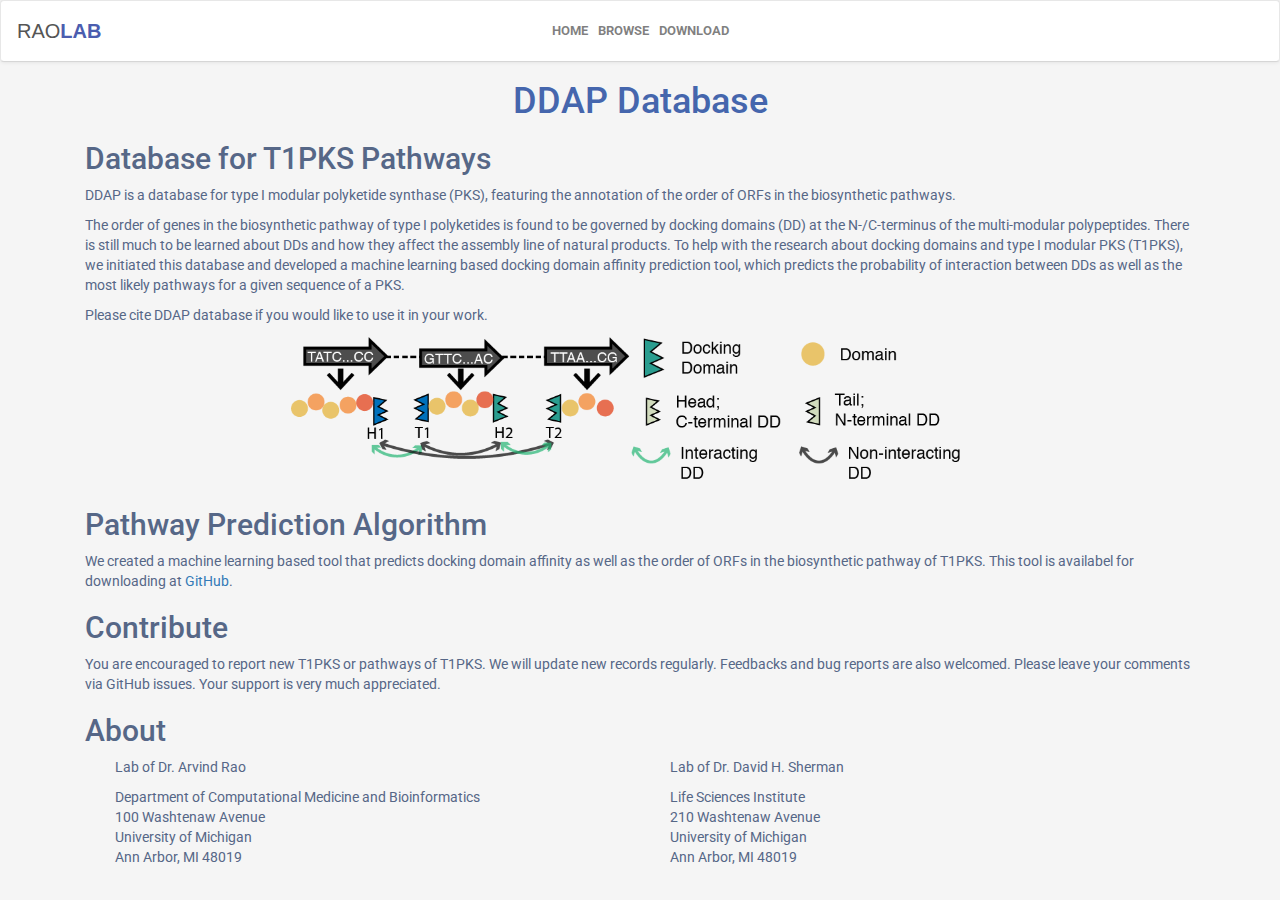
<file: index.html>
<!doctype html>
<html lang="en">
  <head>
    <!-- Required meta tags -->
    <meta charset="utf-8">
    <meta http-equiv="X-UA-Compatible" content="IE=edge">
    <meta name="viewport" content="width=device-width, initial-scale=1, shrink-to-fit=no">

    <!-- Bootstrap CSS -->
    <link rel="stylesheet" href="https://stackpath.bootstrapcdn.com/bootstrap/4.3.1/css/bootstrap.min.css" integrity="sha384-ggOyR0iXCbMQv3Xipma34MD+dH/1fQ784/j6cY/iJTQUOhcWr7x9JvoRxT2MZw1T" crossorigin="anonymous">
    <link rel="stylesheet" href="https://fonts.googleapis.com/css?family=Roboto|Varela+Round">
    <link rel="stylesheet" href="https://fonts.googleapis.com/icon?family=Material+Icons">
    <link rel="stylesheet" href="https://maxcdn.bootstrapcdn.com/font-awesome/4.7.0/css/font-awesome.min.css">
    <link rel="stylesheet" href="https://maxcdn.bootstrapcdn.com/bootstrap/3.3.7/css/bootstrap.min.css">
    <script src="https://ajax.googleapis.com/ajax/libs/jquery/1.12.4/jquery.min.js"></script>
    <script src="https://cdnjs.cloudflare.com/ajax/libs/popper.js/1.14.7/umd/popper.min.js" integrity="sha384-UO2eT0CpHqdSJQ6hJty5KVphtPhzWj9WO1clHTMGa3JDZwrnQq4sF86dIHNDz0W1" crossorigin="anonymous"></script>
    <script src="https://stackpath.bootstrapcdn.com/bootstrap/4.3.1/js/bootstrap.min.js" integrity="sha384-JjSmVgyd0p3pXB1rRibZUAYoIIy6OrQ6VrjIEaFf/nJGzIxFDsf4x0xIM+B07jRM" crossorigin="anonymous"></script>
    <script src="https://maxcdn.bootstrapcdn.com/bootstrap/3.3.7/js/bootstrap.min.js"></script>
    <!-- load custom styles-->
    <link href="https://tylii.github.io/ddap/css/style.css" rel="stylesheet" type="text/css"> 
    <script src="https://tylii.github.io/ddap/js/my_functions.js"></script> 
    <title>DDAP</title>
    
</head>
  
<body>   
  <div id="nav-bar"></div>
    
  <div class="container">
  <h1>DDAP Database</h1>
  <h2>Database for T1PKS Pathways</h2>
  <p>DDAP is a database for type I modular polyketide synthase (PKS), featuring the annotation of the order of ORFs in the biosynthetic pathways.</p>

  <p>The order of genes in the biosynthetic pathway of type I polyketides is found to be governed by docking domains (DD) at the N-/C-terminus of the multi-modular polypeptides.  
    There is still much to be learned about DDs and how they affect the assembly line of natural products. 
    To help with the research about docking domains and type I modular PKS (T1PKS), 
    we initiated this database and developed a machine learning based docking domain affinity prediction tool, 
    which predicts the probability of interaction between DDs as well as the most likely pathways for a given sequence of a PKS.</p>
      
  <p>Please cite DDAP database if you would like to use it in your work.</p>
  <img class="center-image" src="https://tylii.github.io/ddap/img/figure1.png" alt="Figure 1">
  <h2>Pathway Prediction Algorithm</h2>
  <p> We created a machine learning based tool that predicts docking domain affinity as well as the order of ORFs in the biosynthetic pathway of T1PKS.
    This tool is availabel for downloading at <a href='https://github.com/tylii/ddap'>GitHub</a>.
  </p>  
  <h2>Contribute</h2>
  <p></p>
  <p>You are encouraged to report new T1PKS or pathways of T1PKS. We will update new records regularly. 
    Feedbacks and bug reports are also welcomed. Please leave your comments via GitHub issues. Your support is very much appreciated.</p>

  <h2>About</h2>



  <div class="container">
      <div class="col-lg-6 col-md-6 col-sm-12 col-xs-12" >
          <p>Lab of Dr. Arvind Rao</p>
          <p>Department of Computational Medicine and Bioinformatics<br>100 Washtenaw Avenue<br>University of Michigan<br>Ann Arbor, MI 48019</p>

      </div>
      <div class="col-lg-6 col-md-6 col-sm-12 col-xs-12" >
          <p>Lab of Dr. David H. Sherman</p>

  <p>Life Sciences Institute<br>210 Washtenaw Avenue<br>University of Michigan<br>Ann Arbor, MI 48019</p>
  </div>
      </div>
  <div>

  </body>
</html>
</file>
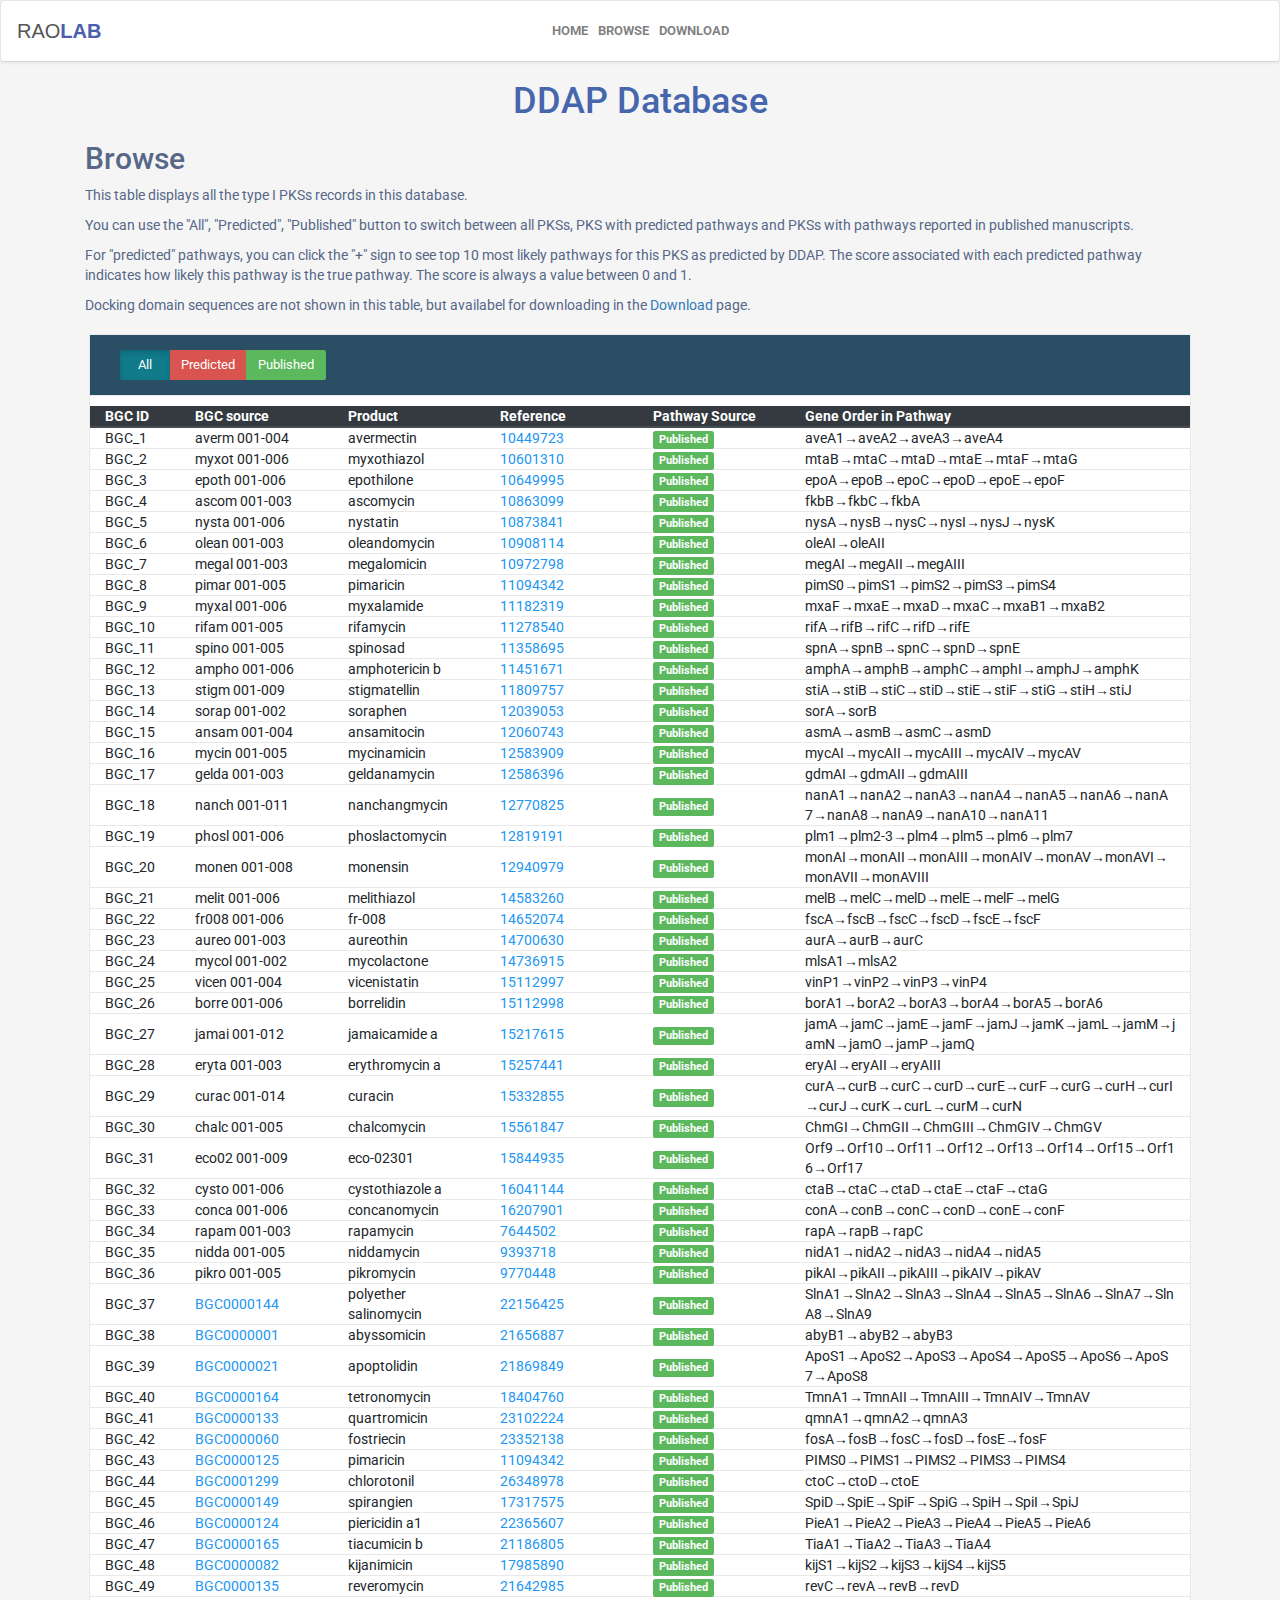
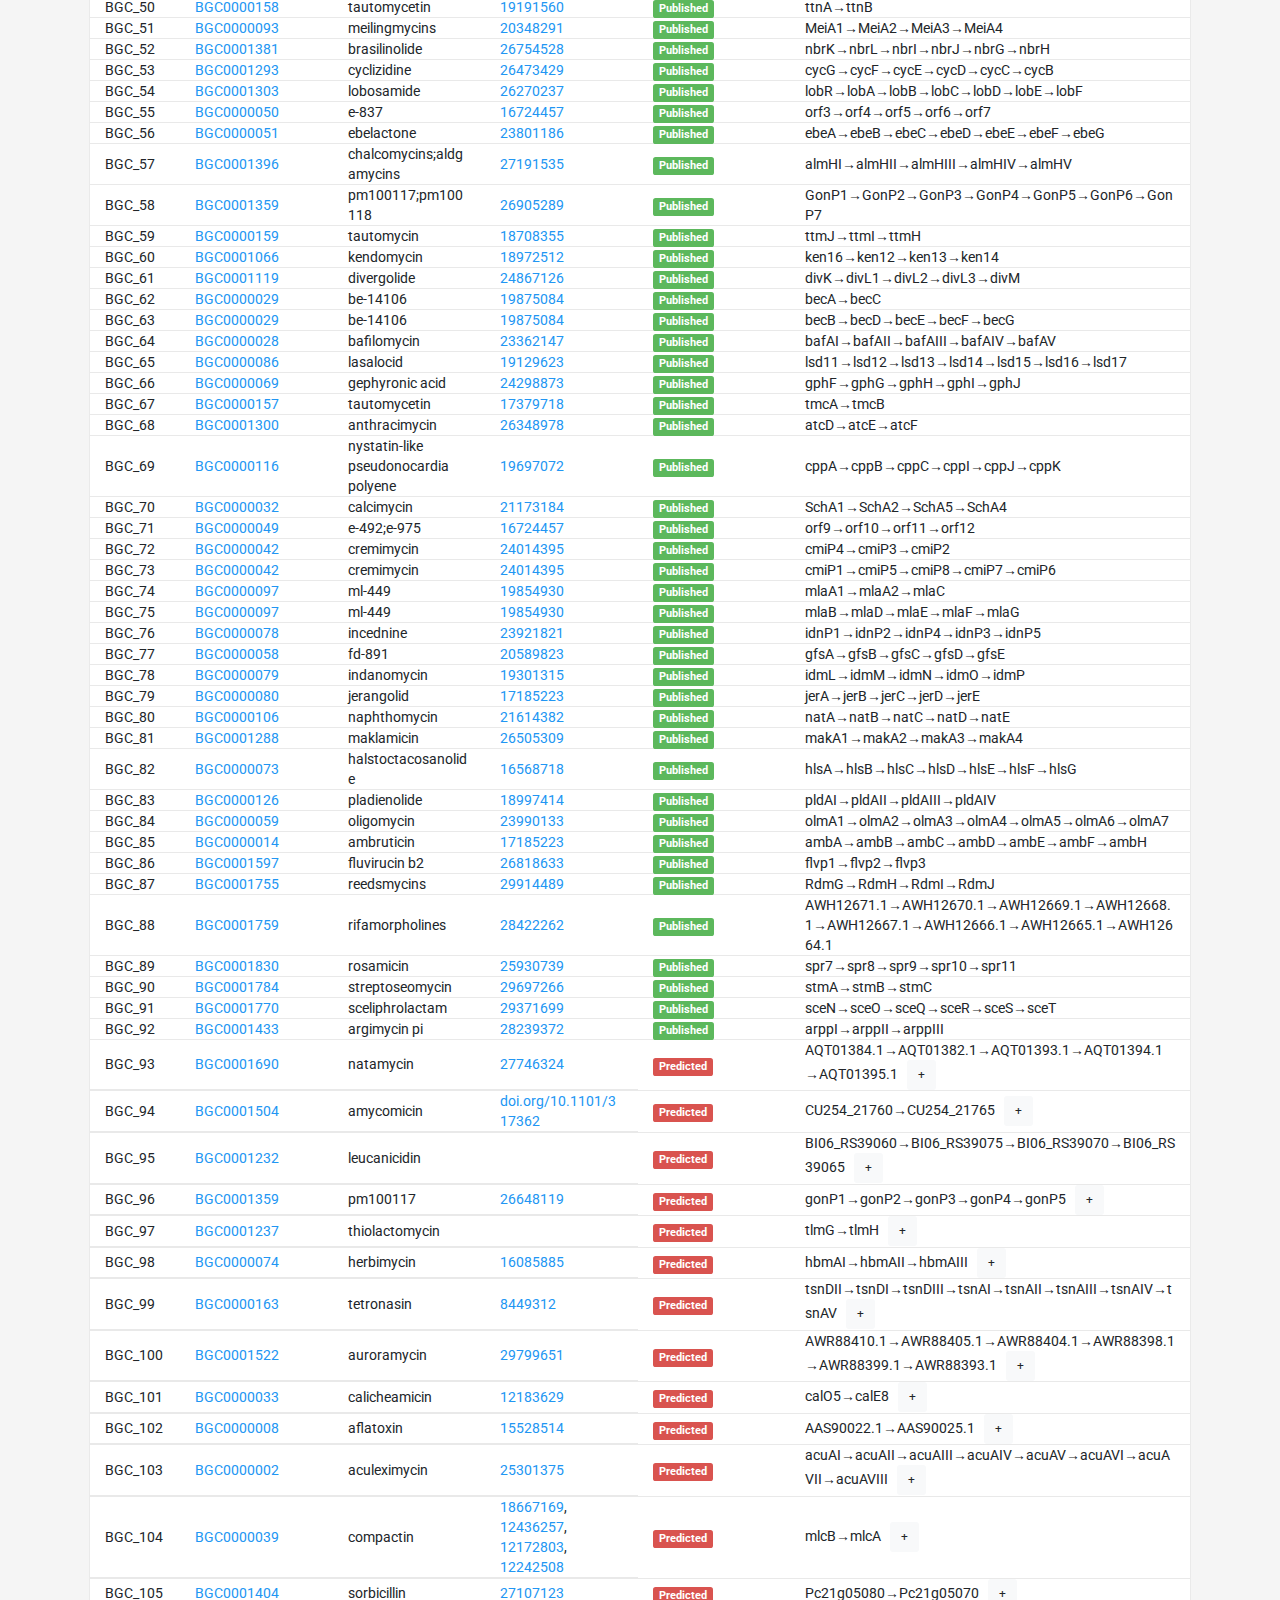
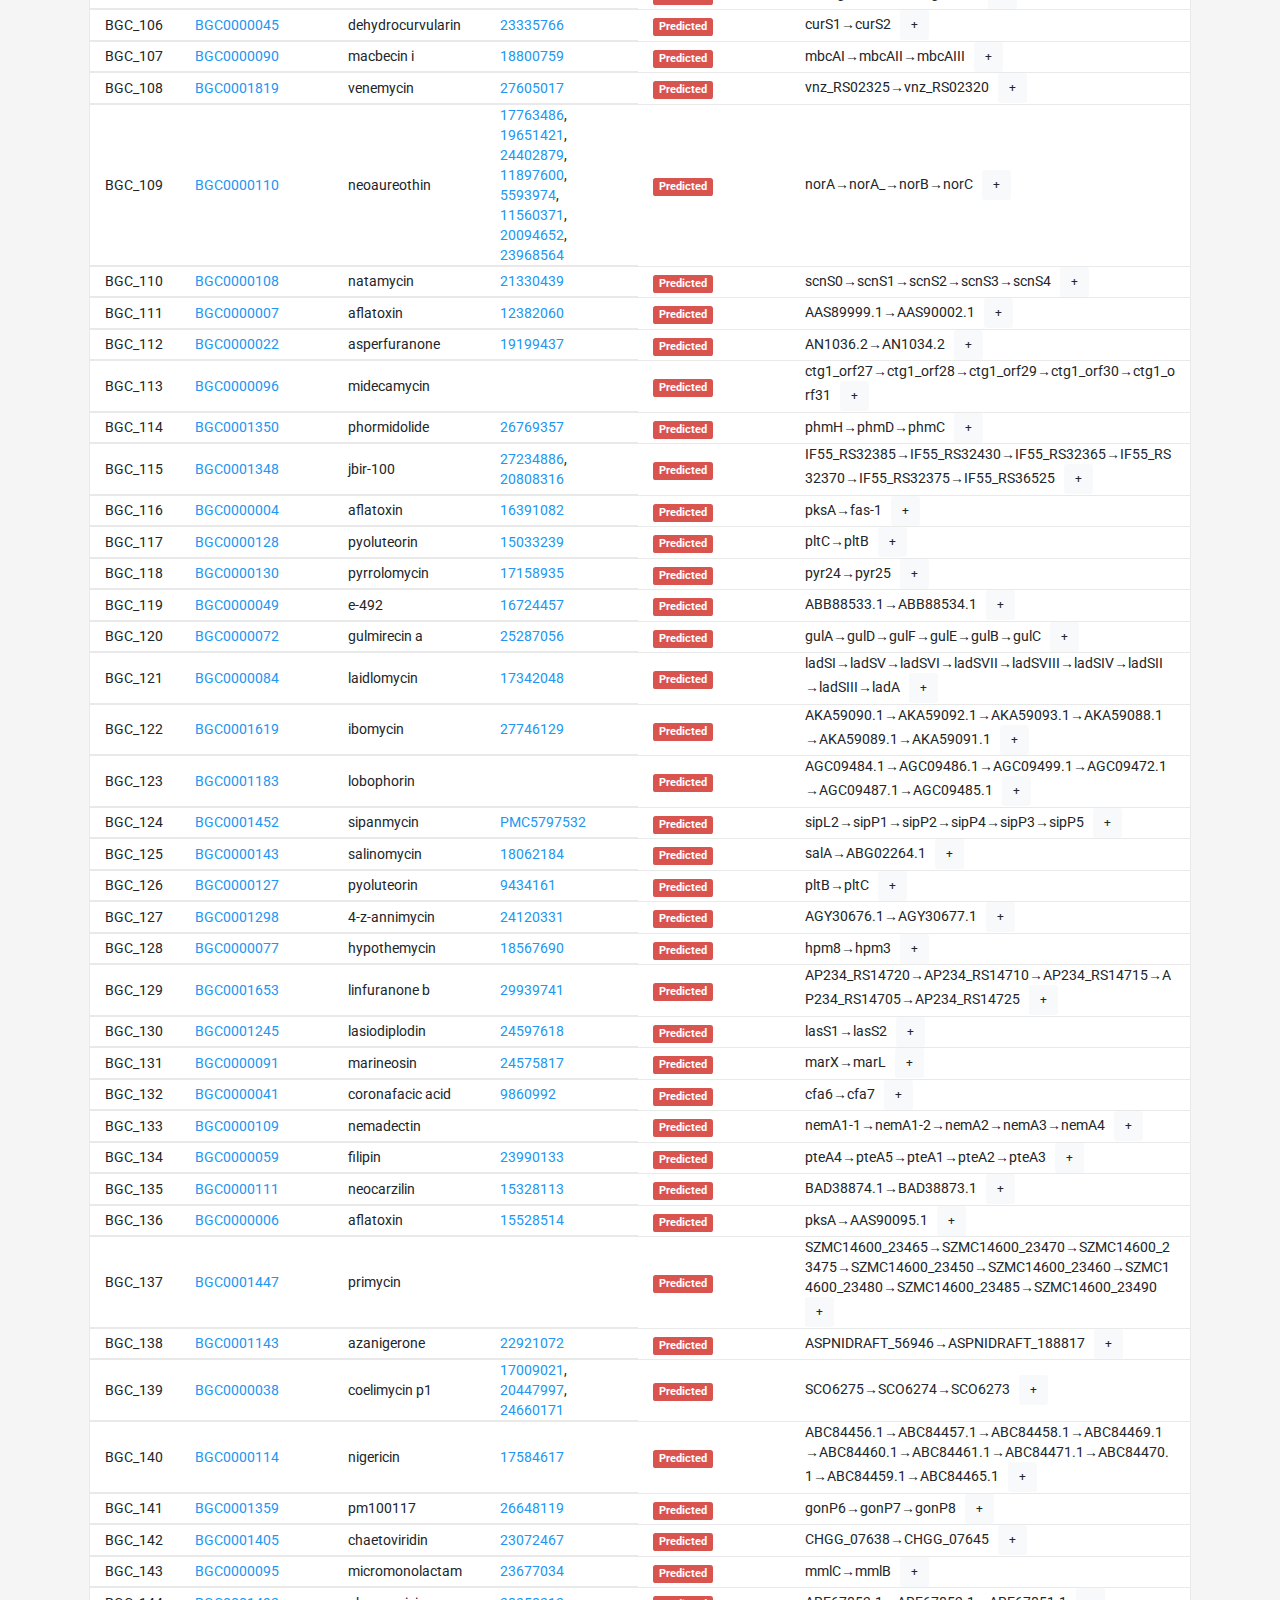
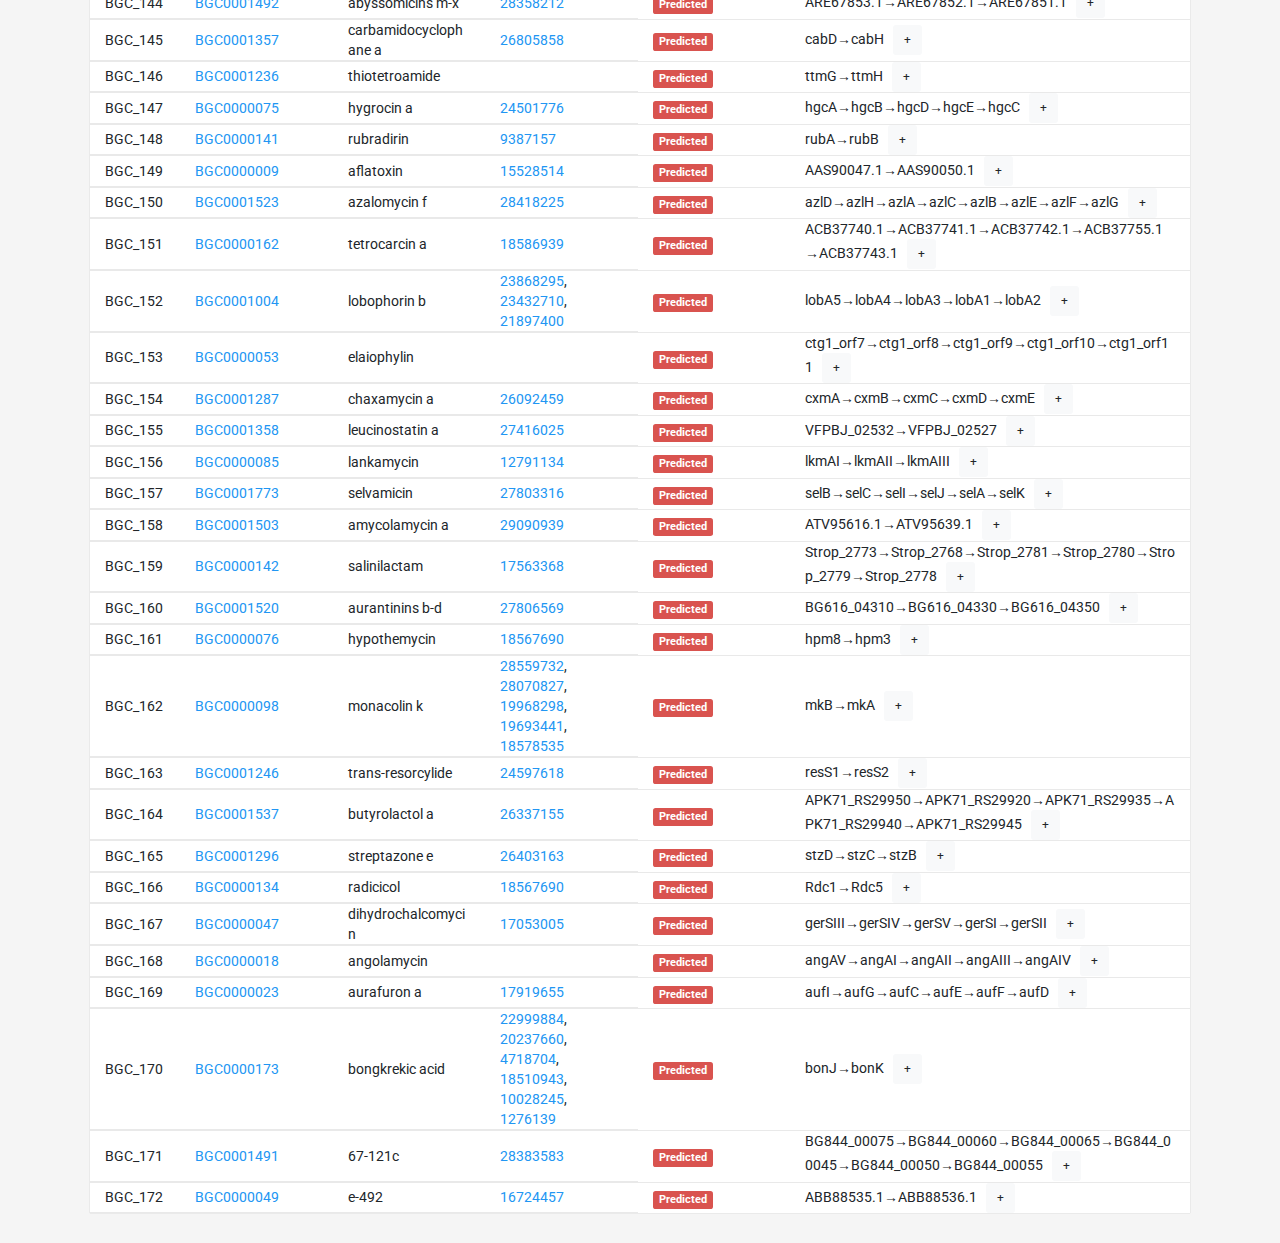
<file: html/browse.html>
<!doctype html>
<html lang="en-US">
  <head>
    <!-- Required meta tags -->
    <meta charset="utf-8">
    <meta http-equiv="X-UA-Compatible" content="IE=edge">
    <meta name="viewport" content="width=device-width, initial-scale=1, shrink-to-fit=no">

    <!-- Bootstrap CSS -->
    <link rel="stylesheet" href="https://stackpath.bootstrapcdn.com/bootstrap/4.3.1/css/bootstrap.min.css" integrity="sha384-ggOyR0iXCbMQv3Xipma34MD+dH/1fQ784/j6cY/iJTQUOhcWr7x9JvoRxT2MZw1T" crossorigin="anonymous">
    <link rel="stylesheet" href="https://fonts.googleapis.com/css?family=Roboto|Varela+Round">
    <link rel="stylesheet" href="https://fonts.googleapis.com/icon?family=Material+Icons">
    <link rel="stylesheet" href="https://maxcdn.bootstrapcdn.com/font-awesome/4.7.0/css/font-awesome.min.css">
    <link rel="stylesheet" href="https://maxcdn.bootstrapcdn.com/bootstrap/3.3.7/css/bootstrap.min.css">
    <script src="https://ajax.googleapis.com/ajax/libs/jquery/1.12.4/jquery.min.js"></script>
    <script src="https://cdnjs.cloudflare.com/ajax/libs/popper.js/1.14.7/umd/popper.min.js" integrity="sha384-UO2eT0CpHqdSJQ6hJty5KVphtPhzWj9WO1clHTMGa3JDZwrnQq4sF86dIHNDz0W1" crossorigin="anonymous"></script>
    <script src="https://stackpath.bootstrapcdn.com/bootstrap/4.3.1/js/bootstrap.min.js" integrity="sha384-JjSmVgyd0p3pXB1rRibZUAYoIIy6OrQ6VrjIEaFf/nJGzIxFDsf4x0xIM+B07jRM" crossorigin="anonymous"></script>
    <script src="https://maxcdn.bootstrapcdn.com/bootstrap/3.3.7/js/bootstrap.min.js"></script>

    <!-- load custom styles and functions -->
    <link href="https://tylii.github.io/ddap/css/style.css" rel="stylesheet" type="text/css"> 
    <script src="https://tylii.github.io/ddap/js/my_functions.js"></script>
    <title>DDAP</title>
    
    <style type="text/css">
    table {
        border-collapse: collapse;
      }
    </style>

    <script>
    $.ajax(
    {url:"table1.html",
     dataType:"text"}).done(
        document.onload = function(data){
        $('#load-table1').html(data);
     });
    </script>
    
    <script type="text/javascript">
    $(document).ajaxStop(function(){ 
        $("button[id^=show_]").click(function(event) {
            $("#extra_" + $(this).attr('id').substr(5)).slideToggle("fast");
            event.preventDefault();
        });

});
    </script>
    
</head>

<body>
    <div id="nav-bar"></div>

    
    <!-- Some text discription -->
    <div class="container">
        <h1>DDAP Database</h1>
        <h2>Browse</h2>
        <p> This table displays all the type I PKSs records in this database.</p>
        <p> You can use the "All", "Predicted", "Published" button to switch between all PKSs, 
            PKS with predicted pathways and PKSs with pathways reported in published manuscripts.
        </p>
        <p>
            For "predicted" pathways, you can click the "+" sign to see top 10 most likely pathways for this PKS as predicted by DDAP. 
            The score associated with each predicted pathway indicates how likely this pathway is the true pathway. The score is always a value between 0 and 1.
        </p>
        <p> Docking domain sequences are not shown in this table, but availabel for downloading in the <a href='https://tylii.github.io/ddap/html/download.html'>Download</a> page.</p>
    </div>

    <!-- Load data table -->
    <div id="load-table1"></div>


</body>

</html>
</file>
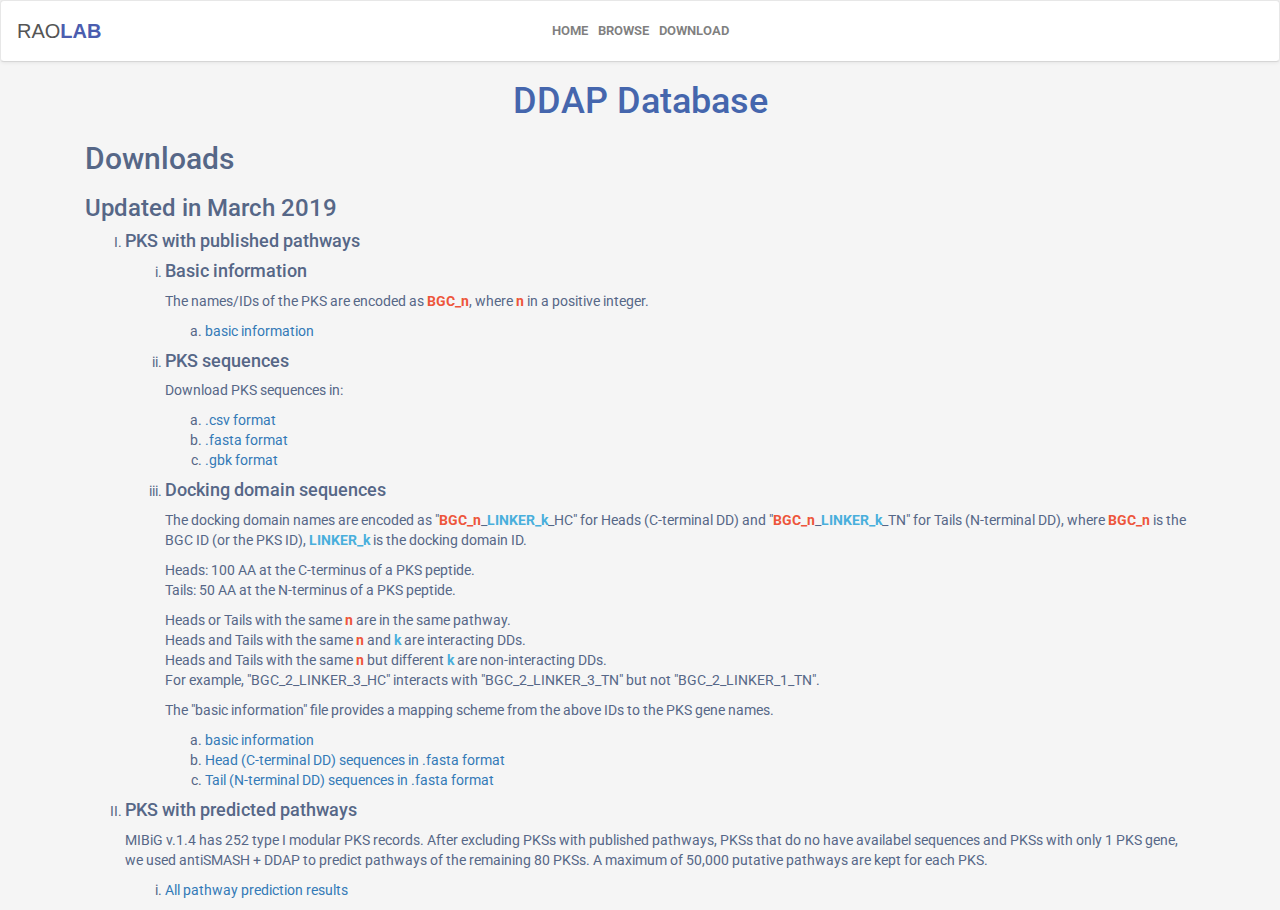
<file: html/download.html>
<!doctype html>
<html lang="en">
  <head>
    <!-- Required meta tags -->
    <meta charset="utf-8">
    <meta http-equiv="X-UA-Compatible" content="IE=edge">
    <meta name="viewport" content="width=device-width, initial-scale=1, shrink-to-fit=no">

    <!-- Bootstrap CSS -->
    <link rel="stylesheet" href="https://stackpath.bootstrapcdn.com/bootstrap/4.3.1/css/bootstrap.min.css" integrity="sha384-ggOyR0iXCbMQv3Xipma34MD+dH/1fQ784/j6cY/iJTQUOhcWr7x9JvoRxT2MZw1T" crossorigin="anonymous">
    <link rel="stylesheet" href="https://fonts.googleapis.com/css?family=Roboto|Varela+Round">
    <link rel="stylesheet" href="https://fonts.googleapis.com/icon?family=Material+Icons">
    <link rel="stylesheet" href="https://maxcdn.bootstrapcdn.com/font-awesome/4.7.0/css/font-awesome.min.css">
    <link rel="stylesheet" href="https://maxcdn.bootstrapcdn.com/bootstrap/3.3.7/css/bootstrap.min.css">
    <script src="https://ajax.googleapis.com/ajax/libs/jquery/1.12.4/jquery.min.js"></script>
    <script src="https://cdnjs.cloudflare.com/ajax/libs/popper.js/1.14.7/umd/popper.min.js" integrity="sha384-UO2eT0CpHqdSJQ6hJty5KVphtPhzWj9WO1clHTMGa3JDZwrnQq4sF86dIHNDz0W1" crossorigin="anonymous"></script>
    <script src="https://stackpath.bootstrapcdn.com/bootstrap/4.3.1/js/bootstrap.min.js" integrity="sha384-JjSmVgyd0p3pXB1rRibZUAYoIIy6OrQ6VrjIEaFf/nJGzIxFDsf4x0xIM+B07jRM" crossorigin="anonymous"></script>
    <script src="https://maxcdn.bootstrapcdn.com/bootstrap/3.3.7/js/bootstrap.min.js"></script>
    
    <!-- load custom styles-->
    <link href="https://tylii.github.io/ddap/css/style.css" rel="stylesheet" type="text/css"> 
    <script src="https://tylii.github.io/ddap/js/my_functions.js"></script> 
    <title>DDAP</title>

    
</head>
  
<body>   
  <div id="nav-bar"></div>
    
  <div class="container">
  <h1>DDAP Database</h1>
  <h2>Downloads</h2>

  <h3>Updated in March 2019</h3>

  <ol type="I">
      <li><h4>PKS with published pathways</h4></li>
      <ol type="i">
       
          <li><h4>Basic information</h4></li>
          <p>The names/IDs of the PKS are encoded as <font color="#ed553b"><b>BGC_n</b></font>, where  <font color="#ed553b"><b>n</b></font> in a positive integer.</p>
          <ol type="a">
            <li><a href='https://tylii.github.io/ddap/data/published/combined_bgc_list_full_information_REVISED.csv' download="[published] PKS basic information.csv">basic information</a></li>
          </ol>
          
          
          <li><h4>PKS sequences</h4></li>
          <p>Download PKS sequences in:</p>
          <ol type="a">
            <li><a href='https://tylii.github.io/ddap/data/published/combined_bgc_list_full_gene_information_REVISED.csv' download="[published] gene sequences.csv"> .csv format</a></li>
            <li><a href='https://tylii.github.io/ddap/data/published/combined_bgc_list_full_gene_information_REVISED.fa' download="[published] gene sequences.fa"> .fasta format</a></li>
            <li><a href='https://tylii.github.io/ddap/data/published/linker_sequences_REVISED.zip' download="[published] gene sequences bgk.zip"> .gbk format</a></li>

          </ol>

          <li><h4>Docking domain sequences</h4></li>
          <p>The docking domain names are encoded as "<font color="#ed553b"><b>BGC_n</b></font>_<font color="#49afdc"><b>LINKER_k</b></font>_HC" 
            for Heads (C-terminal DD) and "<font color="#ed553b"><b>BGC_n</b></font>_<font color="#49afdc"><b>LINKER_k</b></font>_TN" for Tails (N-terminal DD),
              where <font color="#ed553b"><b>BGC_n</b></font> is the BGC ID (or the PKS ID), <font color="#49afdc"><b>LINKER_k</b></font> is the docking domain ID.
            </p>
            <p>
              Heads: 100 AA at the C-terminus of a PKS peptide.
              <br>Tails: 50 AA at the N-terminus of a PKS peptide.

            </p>
            <p> Heads or Tails with the same <font color="#ed553b"><b>n</b></font> are in the same pathway. 
              <br>Heads and Tails with the same <font color="#ed553b"><b>n</b></font> and <font color="#49afdc"><b>k</b></font> are interacting DDs. 
              <br>Heads and Tails with the same <font color="#ed553b"><b>n</b></font> but different <font color="#49afdc"><b>k</b></font> are non-interacting DDs. 
              <br>For example, "BGC_2_LINKER_3_HC" interacts with "BGC_2_LINKER_3_TN" but not "BGC_2_LINKER_1_TN".
            </p>
            <p> The "basic information" file provides a mapping scheme from the above IDs to the PKS gene names. 
              </p>
            <ol type="a">
              <li><a href='https://tylii.github.io/ddap/data/published/combined_bgc_list_full_linker_information_REVISED.csv' download="[published] DD sequences basic information.csv">basic information</a></li>
              <li><a href='https://tylii.github.io/ddap/data/published/combined_bgc_list_full_linker_information_head_REVISED.fa' download="[published] DD sequences Heads.fa">
                Head (C-terminal DD) sequences in .fasta format</a></li>
              <li> <a href='https://tylii.github.io/ddap/data/published/combined_bgc_list_full_linker_information_tail_REVISED.fa' download="[published] DD sequences Tails.fa">
                Tail (N-terminal DD) sequences in .fasta format</a></li>
            </ol>

      </ol>
      <li><h4>PKS with predicted pathways</h4></li>
      <p>MIBiG v.1.4 has 252 type I modular PKS records. After excluding PKSs with published pathways, PKSs that do no have availabel sequences and PKSs with only 1 PKS gene, 
      we used antiSMASH + DDAP to predict pathways of the remaining 80 PKSs. A maximum of 50,000 putative pathways are kept for each PKS.</p>
      <ol type="i">
        <li><a href='https://tylii.github.io/ddap/data/predicted/pathway_prediction.zip' downalod="[predicted] Pathway prediction.zip">All pathway prediction results</a></li>
      </ol>
    </ol>
<!--
    <p>
        <br><a href="/data/combined_bgc_list_full_information_REVISED.csv" download="renamed.txt"> <button type="button" class="btn btn-info">Download All</button> </a>
    </p>
-->
  


  </div>

  </body>
</html>
</file>
